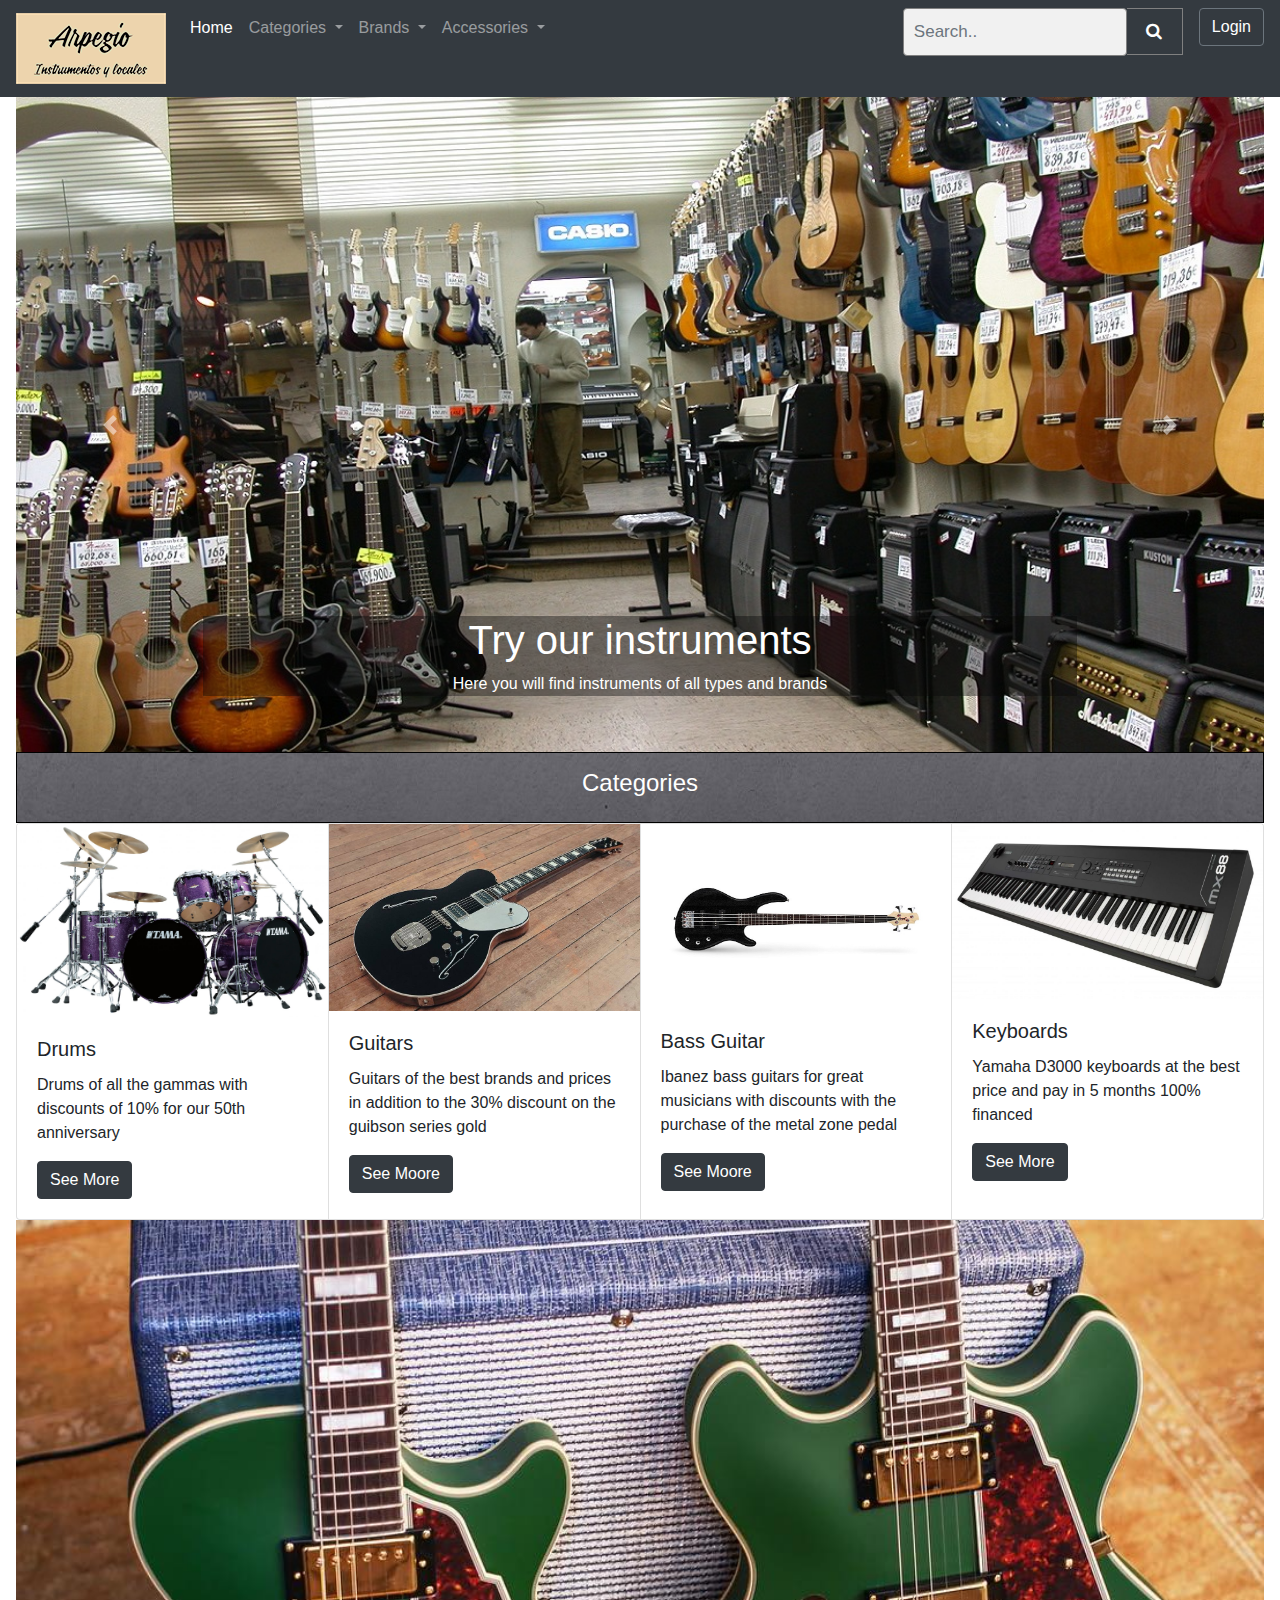
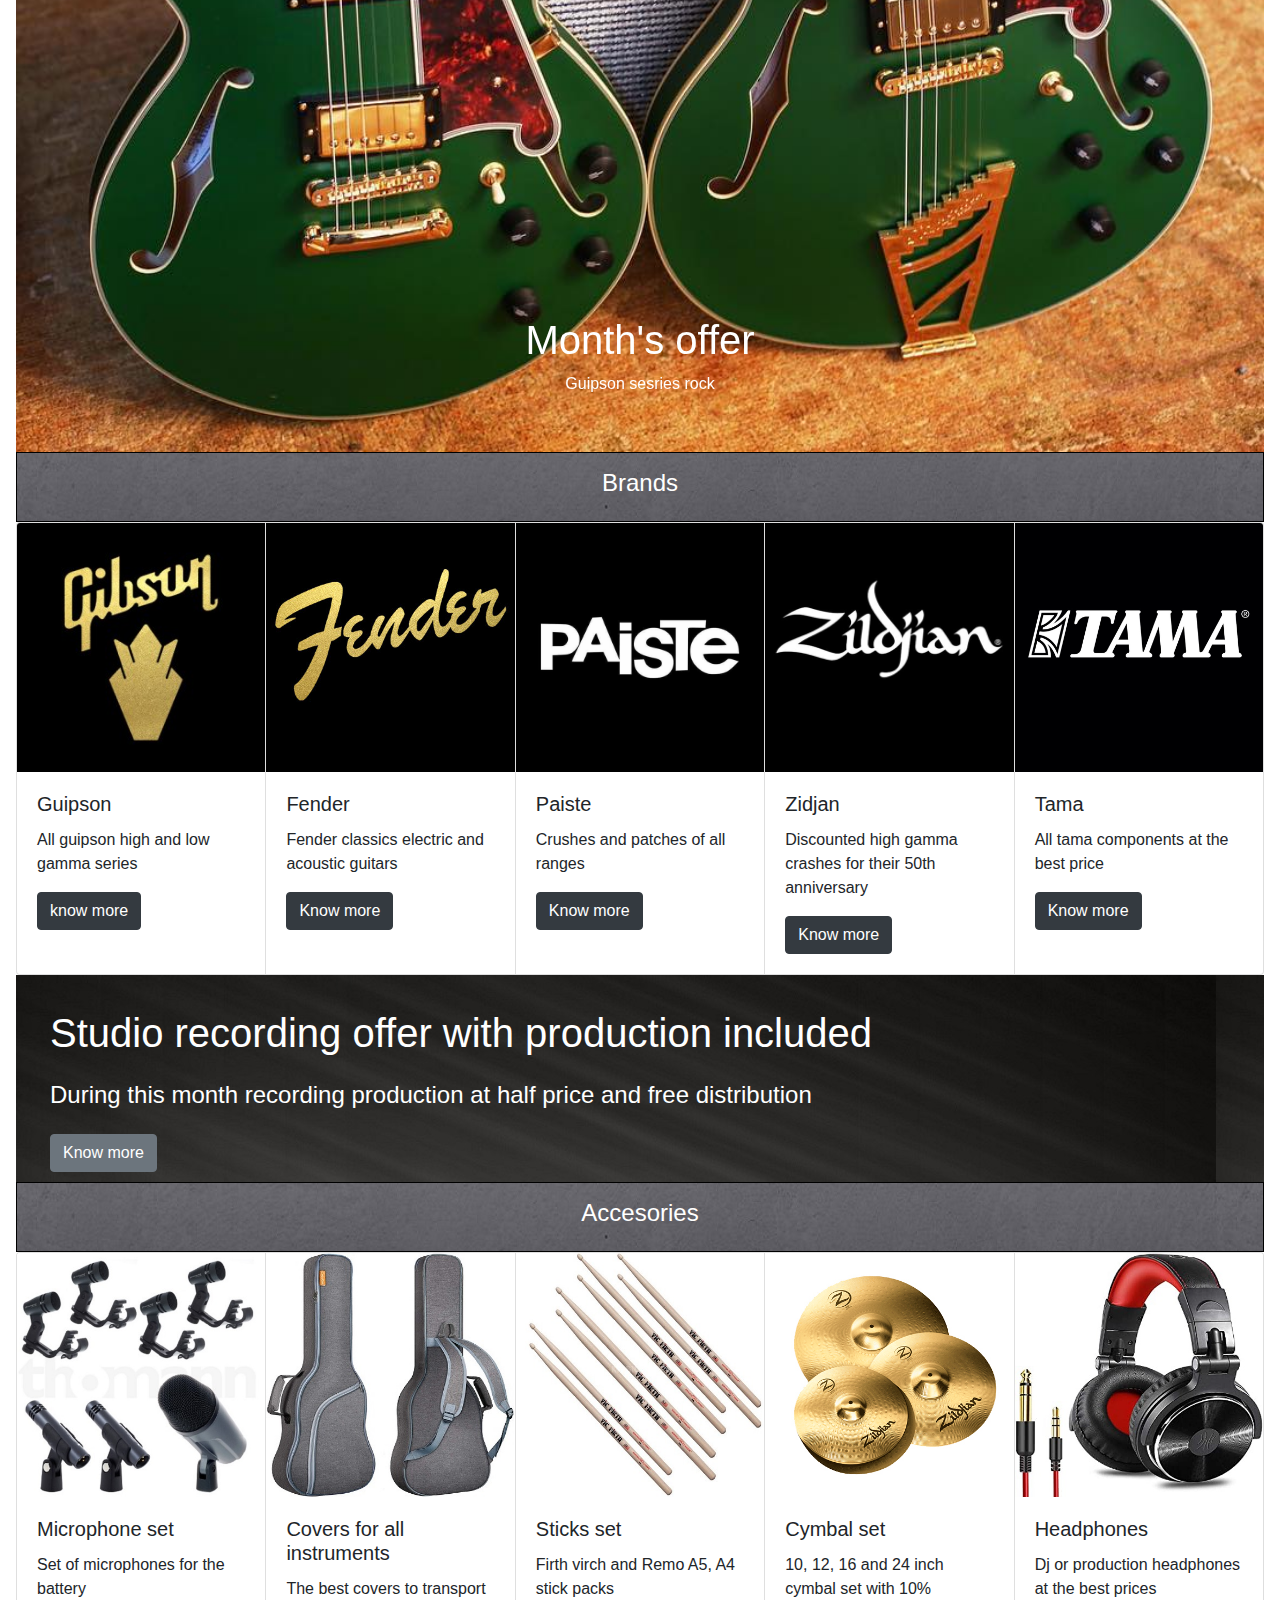
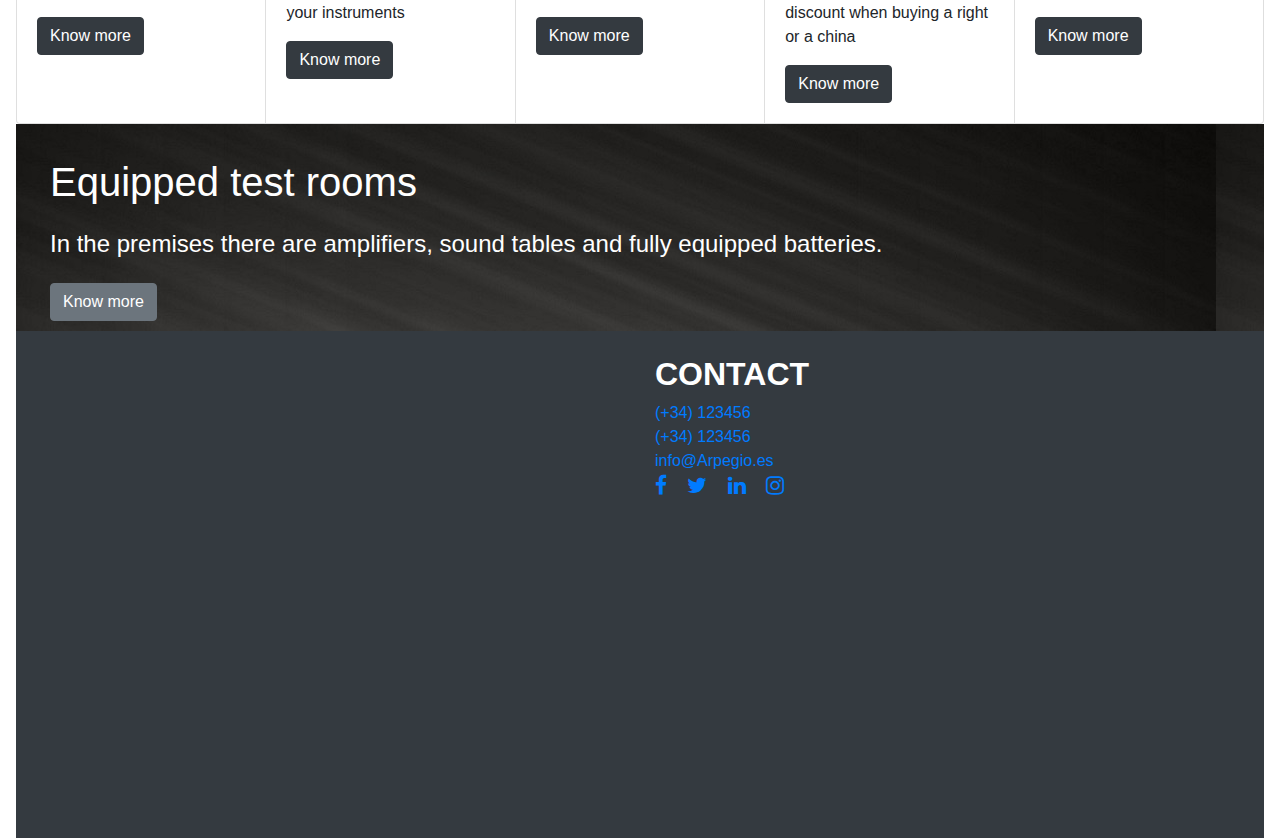
<file: formularis_en_bootstrapp/index.html>
<!doctype html>
<html lang="es">
  <head>
    <!-- Required meta tags -->
    <meta charset="utf-8">
    <meta name="viewport" content="width=device-width, initial-scale=1, shrink-to-fit=no">

    
 <!-- Bootstrap CSS -->
    <link rel="stylesheet" href="https://maxcdn.bootstrapcdn.com/bootstrap/4.0.0/css/bootstrap.min.css" integrity="sha384-Gn5384xqQ1aoWXA+058RXPxPg6fy4IWvTNh0E263XmFcJlSAwiGgFAW/dAiS6JXm" crossorigin="anonymous">
   <link rel="stylesheet" href="https://cdnjs.cloudflare.com/ajax/libs/font-awesome/4.7.0/css/font-awesome.min.css">
   <link rel="stylesheet"  href="css/style.css">

 

    <title>Ecomerce</title>
  </head>
  <body>
    <!--principio barra de navegacion-->
    <nav class="navbar navbar-expand-lg navbar-dark bg-dark align-items-start  responsive">
      
      <a class="navbar-brand" href="index.html"><img src="img/logoM.png"></a>

      <button class="navbar-toggler" type="button" data-toggle="collapse" data-target="#navbarSupportedContent" aria-controls="navbarSupportedContent" aria-expanded="false" aria-label="Toggle navigation">
        <span class="navbar-toggler-icon"></span>
      </button>
    
      <div class="collapse navbar-collapse" id="navbarSupportedContent">
        <ul class="navbar-nav">
          <li class="nav-item active">
            <a class="nav-link" href="index.html">Home <span class="sr-only">(current)</span></a>
          </li>

          <li class="nav-item dropdown">
            <a class="nav-link dropdown-toggle" href="#" id="navbarDropdownMenuLink" data-toggle="dropdown" aria-haspopup="true" aria-expanded="false">
              Categories
            </a>
            <div class="dropdown-menu " aria-labelledby="navbarDropdownMenuLink">
              <a class="dropdown-item " href="html/drums.html">Drums</a>
              <a class="dropdown-item " href="html/guitar.html">Guitars</a>
              <a class="dropdown-item " href="#">Bass Guitar</a>
              <a class="dropdown-item " href="#">Keyboards</a>
            </div>
          </li>
          <li class="nav-item dropdown centrar ">
            <a class="nav-link dropdown-toggle" href="#" id="navbarDropdownMenuLink" data-toggle="dropdown" aria-haspopup="true" aria-expanded="false">
             Brands
            </a>
            <div class="dropdown-menu " aria-labelledby="navbarDropdownMenuLink">
              <a class="dropdown-item " href="#">Ibanez</a>
              <a class="dropdown-item " href="#">Zidjan</a>
              <a class="dropdown-item " href="#">Fender</a>
              <a class="dropdown-item " href="#">Remo</a>
              <a class="dropdown-item " href="#">Guibson</a>
              <a class="dropdown-item " href="#">Tama</a>
              <a class="dropdown-item " href="#">Yamaha</a>
              <a class="dropdown-item " href="#">Paiste</a>
            </div>
          </li>
          <li class="nav-item dropdown centrar ">
            <a class="nav-link dropdown-toggle" href="#" id="navbarDropdownMenuLink" data-toggle="dropdown" aria-haspopup="true" aria-expanded="false">
            Accessories
            </a>
            <div class="dropdown-menu " aria-labelledby="navbarDropdownMenuLink">
              <a class="dropdown-item " href="#">Micros</a>
              <a class="dropdown-item " href="#">Covers</a>
              <a class="dropdown-item " href="#">Sticks</a>
              <a class="dropdown-item " href="#">Crash</a>
              <a class="dropdown-item " href="#">Jacks</a>
              <a class="dropdown-item " href="#"> Patches</a>
              <a class="dropdown-item " href="#"> Headphones</a>
              <a class="dropdown-item " href="#">Sets of practices</a>
            </div>
          </li>
        </ul>
     
       <!--Modal: Login / Register Form-->
         <div class="modal fade" id="modalLRForm" tabindex="-1" role="dialog" aria-labelledby="myModalLabel" aria-hidden="true">
            <div class="modal-dialog cascading-modal" role="document">
              <!--Content-->
              <div class="modal-content">
          
                <!--Modal cascading tabs-->
                <div class="modal-c-tabs">
          
                  <!-- Nav tabs -->
                  <ul class="nav nav-tabs md-tabs tabs-2 light-blue darken-3" role="tablist">
                    <li class="nav-item">
                      <a class="nav-link bg-secondary" data-toggle="tab" href="#panel7" role="tab"><i class="fa-lg fa-user mr-1"></i>Login</a>
                    </li>
                    <li class="nav-item">
                      <a class="nav-link bg-secondary" data-toggle="tab" href="#panel8" role="tab"><i class="fa fa-user-plus mr-1"></i>
                        Register</a>
                    </li>
                  </ul>
          
                  <!-- Tab panels -->
                  <div class="tab-content">
                    <!--Panel 7-->
                    <div class="tab-pane fade in show active" id="panel7" role="tabpanel">
          
                      <!--Body-->
                      <div class="modal-body mb-1">
                        <div class="md-form form-sm mb-5">
                          <i class="fa fa-envelope prefix"></i>
                          <input type="email" id="modalLMail" class="form-control form-control-sm ">
                          <label data-error="wrong" data-success="right" for="modalLMail">Your email</label>
                          <div class="invalid-feedback" id="errorLMail"></div>
                        </div>
          
                        <div class="md-form form-sm mb-4">
                          <i class="fa fa-lock prefix"></i>
                          <input type="password" id="loginPassword" class="form-control form-control-sm ">
                          <label data-error="wrong" data-success="right" for="loginPassword">Your password</label>
                          <div class="invalid-feedback" id="errorLoginPassword"></div>
                        </div>
                        <div class="text-center mt-2">
                          <button class="btn btn-dark" type="submit" onclick="return validarLogin();">Log in <i class="fa fa-sign-in ml-1"></i></button>
                        </div>
                      </div>
                      <!--Footer-->
                      <div class="modal-footer">
                        <div class="options text-center text-md-right mt-1">
                          <p>Not a member? <a href="#" class="dark-text">Sign Up</a></p>
                          <p>Forgot <a href="#" class="dark-text">Password?</a></p>
                        </div>
                        <button type="button" class="btn btn-outline-dark  ml-auto" data-dismiss="modal">Close</button>
                      </div>
          
                    </div>
                    <!--/.Panel 7-->
          
                    <!--Panel 8-->
                    <div class="tab-pane fade" id="panel8" role="tabpanel">
          
                      <!--Body-->
                      <div class="modal-body">
                        <div class="md-form form-sm mb-5">
                          <i class="fa fa-envelope prefix"></i>
                          <input type="email" id="modalMail" class="form-control form-control-sm ">
                          <label data-error="wrong" data-success="right" for="modalMail" >Your email</label>
                          <div class="invalid-feedback" id="errorEmail"></div>
                        </div>
          
                        <div class="md-form form-sm mb-5">
                          <i class="fa fa-lock prefix"></i>
                          <input type="password" id="modalPassword" class="form-control form-control-sm ">
                          <label data-error="wrong" data-success="right" for="modalPassword" >Your password</label>
                          <div class="invalid-feedback" id="errorPassword"></div>
                        </div>
          
                        <div class="md-form form-sm mb-4">
                          <i class="fa fa-lock prefix"></i>
                          <input type="password" id="modalRPassword" class="form-control form-control-sm ">
                          <label data-error="wrong" data-success="right" for="modalRPassword" >Repeat password</label>
                          <div class="invalid-feedback" id="errorRPassword"></div>
                        </div>
                        <div class="md-form form-sm mb-4">
                            <i class="fa fa-lock prefix"></i>
                              <label for="modalProvince">Province</label>
                               <select id="modalProvince" class="form-control">
                                <option selected value=""></option>
                                <option>Barcelona</option>
                                <option>Girona</option>
                                <option>Tarragona</option>
                                <option>Lleida</option>
                              </select>
                           <label data-error="wrong" data-success="right" for="modalLRInput15"></label>
                           <div class="invalid-feedback" id="errorProvince"></div>
                        </div>



                        <div class="text-center form-sm mt-2">
                          <button class="btn btn-dark" type="submit" onclick="return validar();">Sign up <i class="fas fa-sign-in ml-1"></i></button>
                        </div>
          
                      </div>
                      <!--Footer-->
                      <div class="modal-footer">
                        <div class="options text-right">
                          <p class="pt-1">Already have an account? <a href="#" class="dark-text">Log In</a></p>
                        </div>
                        <button type="button" class="btn btn-dark waves-effect ml-auto" data-dismiss="modal">Close</button>
                      </div>
                    </div>
                    <!--/.Panel 8-->
                  </div>
          
                </div>
              </div>
              <!--/.Content-->
            </div>
       </div></div>

          <form class="example ml-auto " id="formSearch" onclick="validarSearch();">
        
            <input class="form-control" type="text" placeholder="Search.." id="search">
            <button type="submit" class="bg-dark"><i class="fa fa-search"></i></button>
            <div class="form-control invalid-feedback" id="errorSearch"></div>
          </form>
          
      
<button type="button" class="btn btn-secondary bg-dark" data-toggle="modal" data-target="#modalLRForm" data-whatever="@mdo">Login</button>

    </nav>


  <!-- barra de navegacion -->
           
  <!-- slider comercial -->
<section class="content-fluid responsive">

           <div id="carouselExampleControls" class="carousel slide w-100" data-ride="carousel">
                <div class="carousel-inner">
            
                <div class="carousel-item active">
                  <img class="d-block w-100 img-fluid" src="img/tienda1.jpg" alt="First slide">
                  <div class="carousel-caption d-md-block">
                    <div class="cont">
                    <h1> Try our instruments</h1>
                   <p> Here you will find instruments of all types and brands </p>
                   </div>
                 </div>
               </div>
                <div class="carousel-item ">
                  <img class="d-block w-100 img-fluid" src="img/estudio2.jpg" alt="Second slide">
                  <div class="carousel-caption d-md-block ">
                  <div class="cont">
                    <h1>Two recording studios</h1>
                   <p>Professional recordings</p>
                   </div>
                 </div>
                  
                </div>
               <div class="carousel-item ">
                <img class="d-block w-100 img-fluid" src="img/estudio1.jpg" alt="Second slide">
                <div class="carousel-caption d-md-block ">
                  <div class="cont">
                  <h1> Studies for Amateurs and professionals</h1> 
                 <p>Specialized technical team</p>
                 </div>
               </div>
                
                </div>
                <div class="carousel-item">
                  <img class="d-block w-100 img-fluid" src="img/locales.jpg" alt="Second slide">
                  <div class="carousel-caption d-md-block">
                    <div class="cont">
                    <h1> Equipped test rooms</h1>
                   <p>Equipped premises only bring the instrument</p>
                   </div>
                 </div> 
         
                </div>
            </div>
              <a class="carousel-control-prev" href="#carouselExampleControls" role="button" data-slide="prev">
                <span class="carousel-control-prev-icon" aria-hidden="true"></span>
                <span class="sr-only">Previous</span>
              </a>
              <a class="carousel-control-next" href="#carouselExampleControls" role="button" data-slide="next">
                <span class="carousel-control-next-icon" aria-hidden="true"></span>
                <span class="sr-only">Next</span>
              </a>
             
            </div>
</section>
        
<!--   final slider comercial-->
    <!--    cartas   tipo producto -->
<section class="content">
  <div class="encabezados-contenedor">
 <h4 class="productos"><a href="#">Categories </a></h4>
  </div>

        <div class="card-group responsive "> 
            <div class="card">
              <img class="card-img-top" src="img/drums.jpg" alt="Card image cap">
              <div class="card-body">
                <h5 class="card-title">Drums</h5>
                <p class="card-text">Drums of all the gammas with discounts of 10% for our 50th anniversary</p>
                <a href="#" class="btn btn-dark">See More</a>
              </div>
            </div>
            <div class="card">
              <img class="card-img-top" src="img/guitar.jpg" alt="Card image cap">
              <div class="card-body">
                <h5 class="card-title">Guitars</h5>
                <p class="card-text"> Guitars of the best brands and prices in addition to the 30% discount on the guibson series gold</p>
                <a href="#" class="btn btn-dark">See Moore</a>
              </div>
            </div>
            <div class="card ">
              <img class="card-img-top" src="img/bass.jpg" alt="Card image cap">
              <div class="card-body">
                <h5 class="card-title">Bass Guitar</h5>
                <p class="card-text">Ibanez bass guitars for great musicians with discounts with the purchase of the metal zone pedal</p>
                <a href="#" class="btn btn-dark">See Moore</a>
              </div>
            </div>
            <div class="card">
                <img class="card-img-top" src="img/pianno.jpg" alt="Card image cap">
                <div class="card-body">
                  <h5 class="card-title">Keyboards</h5>
                  <p class="card-text">Yamaha D3000 keyboards at the best price and pay in 5 months 100% financed</p>
                  <a href="#" class="btn btn-dark">See More</a>
                </div>
  </div>   
        </div>
       </section> 
         <!-- final cartas tipos producto  -->   

         <!--  Slider ofertas -->
         <section class="content-fluid responsive">
     <div id="carouselExampleControls" class="carousel slide" data-ride="carousel">
               <div class="carousel-inner">
           
               <div class="carousel-item active">
                 <img class="d-block w-100 img-fluid" src="img/guitar2.jpg" alt="First slide">
                 <div class="carousel-caption d-md-block ">
                  
                   <h1> Month's offer </h1>
                  <p>Guipson sesries rock </p>
                </div>
              </div>
               <div class="carousel-item ">
                 <img class="d-block w-100 img-fluid" src="img/guitar1.jpg" alt="Second slide">
                 <div class="carousel-caption d-md-block ">
                  <h1>Month's offer </h1>
                  <p>Guipson sesries rock & gold </p>
                </div>
                 
               </div>
           
               </div>
             </div>
         
            
           </div>
</section>
    <!-- final Slider ofertas-->

        <!-- Marcas de instrumentos-->
   
        
        <section class="content">
          <div class="encabezados-contenedor">
         <h4 class="productos"><a href="#">Brands</a></h4>
          </div>
          
                 <div class="card-group responsive">
                     <div class="card">
                       <img class="card-img-top" src="img/gibson.jpg" alt="Card image cap">
                       <div class="card-body">
                         <h5 class="card-title">Guipson</h5>
                         <p class="card-text">
                          All guipson high and low gamma series</p>
                         <a href="#" class="btn btn-dark"> know more</a>
                       </div>
                     </div>
                     <div class="card">
                       <img class="card-img-top" src="img/fender.jpg" alt="Card image cap">
                       <div class="card-body">
                         <h5 class="card-title">Fender</h5>
                         <p class="card-text"> Fender classics electric and acoustic guitars</p>
                         <a href="#" class="btn btn-dark">Know more</a>
                       </div>
                     </div>
                     <div class="card">
                       <img class="card-img-top" src="img/paiste.jpg" alt="Card image cap">
                       <div class="card-body">
                         <h5 class="card-title">Paiste</h5>
                         <p class="card-text">
                          Crushes and patches of all ranges</p>
                         <a href="#" class="btn btn-dark">Know more</a>
                       </div>
                     </div>
                     <div class="card">
                         <img class="card-img-top" src="img/zidjan.jpg" alt="Card image cap">
                         <div class="card-body">
                           <h5 class="card-title">Zidjan</h5>
                           <p class="card-text">Discounted high gamma crashes for their 50th anniversary</p>
                           <a href="#" class="btn btn-dark">Know more</a>
                         </div>
                       </div>
         
                       <div class="card">
                         <img class="card-img-top" src="img/tama.jpg" alt="Card image cap">
                         <div class="card-body">
                           <h5 class="card-title">Tama</h5>
                           <p class="card-text"> All tama components at the best price</p>
                           <a href="#" class="btn btn-dark">Know more</a>
                         </div>
                   
                 </div>
                 </div>
                </section> 
            <!-- final Marcas de instrumentos -->

<!-- banner informacion estudio grabacion-->

 
      <div class="row banner__row">
          <div class="col-12 col-lg-12 banner__paragraphs">
              <div class="paragraphs__container">
                  <h1 class="m-4 hero-heading paragraphs__title m-0"> Studio recording offer with production included </h1>
                  <h4 class="m-4 paragraphs__subtitle">During this month recording production at half price and free distribution</h4>
                  <button class="ml-4 paragraphs__button shadow btn btn-secondary">Know more</button>
             
                </div>
            
          </div>
         
      </div>
 

<!--  final informacion estudiio de grabacion-->

<!-- seccion accesorios -->
     
              <div class="encabezados-contenedor">
                <h4 class="productos"><a href="#">Accesories</a> </h4>
                 </div>
               
                     <div class="card-group responsive">
                         <div class="card">
                           <img class="card-img-top" src="img/pack_micros.jpg" alt="Card image cap">
                           <div class="card-body">
                             <h5 class="card-title"> Microphone set</h5>
                             <p class="card-text">Set of microphones for the battery</p>
                             <a href="#" class="btn btn-dark">Know more</a>
                           </div>
                         </div>
                         <div class="card">
                           <img class="card-img-top" src="img/funda_guitarra.jpg" alt="Card image cap">
                           <div class="card-body">
                             <h5 class="card-title">Covers for all instruments</h5>
                             <p class="card-text">The best covers to transport your instruments</p>
                             <a href="#" class="btn btn-dark">Know more</a>
                           </div>
                         </div>
                         <div class="card">
                           <img class="card-img-top" src="img/pack_baquetas.jpg" alt="Card image cap">
                           <div class="card-body">
                             <h5 class="card-title">Sticks set</h5>
                             <p class="card-text">Firth virch and Remo A5, A4 stick packs</p>
                             <a href="#" class="btn btn-dark">Know more</a>
                           </div>
                         </div>
                         <div class="card">
                             <img class="card-img-top" src="img/pack_platos.jpg" alt="Card image cap">
                             <div class="card-body">
                               <h5 class="card-title">Cymbal set</h5>
                               <p class="card-text">10, 12, 16 and 24 inch cymbal set with 10% discount when buying a right or a china</p>
                               <a href="#" class="btn btn-dark">Know more</a>
                             </div>
                           </div>
             
                           <div class="card">
                             <img class="card-img-top" src="img/auriculares.jpg" alt="Card image cap">
                             <div class="card-body">
                               <h5 class="card-title">Headphones</h5>
                               <p class="card-text">Dj or production headphones at the best prices</p>
                               <a href="#" class="btn btn-dark">Know more</a>
                             </div>
                       
                     </div>
                     </div>
                   

<!--  final  seccion accesorios  -->

<!-- Banner -->

 
  <div class="row banner__row">
      <div class="col-12 col-lg-12 banner__paragraphs">
          <div class="paragraphs__container">
              <h1 class="m-4 hero-heading paragraphs__title m-0"> Equipped test rooms</h1>
              <h4 class="m-4 paragraphs__subtitle">In the premises there are amplifiers, sound tables and fully equipped batteries.</h4>
              <button class="ml-4 paragraphs__button shadow btn btn-secondary">Know more</button>
         
            </div>
        
      </div>

</div>
  


<!--final banner-->
       <!-- seccion maps Y informacion adicional--> 
 
<section class="content-fluid bg-dark responsive" >

<div class="row">
  <div class="col-lg-6">
      
<div id="map-container-google-2" class="z-depth-1-half map-container responsive lg" style="height: 50%">
     
  <iframe  src="https://www.google.com/maps/embed?pb=!1m18!1m12!1m3!1d2994.4054643578643!2d2.1262427149264562!3d41.36527470532961!2m3!1f0!2f0!3f0!3m2!1i1024!2i768!4f13.1!3m3!1m2!1s0x12a498945d4eccf1%3A0x3d294f842779a674!2sCarrer%20de%20Jacint%20Verdaguer%2C%2036%2C%2008902%20Hospitalet%20de%20Llobregat%2C%20Barcelona!5e0!3m2!1sca!2ses!4v1592307848029!5m2!1sca!2ses" 
 width="100%" height="500px" frameborder="0" style="border:0;" allowfullscreen="" aria-hidden="false" tabindex="0">
  </iframe>
  </div>
</div>




    <div class="col-lg-6">
  <section class="text-white ">
    <h2 class="text-uppercase mt-4 font-weight-bold ">Contact</h2>
  
          <a href="tel:+">(+34) 123456</a><br>
          <a href="tel:+">(+34) 123456</a><br>
          <a href="">info@Arpegio.es</a><br>
        
        
      
</section>
<section class="socialm text-white bg-dark">
  <a class="fb-ic mr-3" role="button" href="#"><i class="fa fa-lg fa-facebook"></i></a>
  <!--Twitter-->
  <a class="tw-ic mr-3" role="button"  href="#"><i class="fa fa-lg fa-twitter"></i></a>
  
  <a class="li-ic mr-3" role="button"  href="#"><i class="fa fa-lg fa-linkedin"></i></a>
  <!--Instagram-->
  <a class="ins-ic mr-3" role="button"  href="#"><i class="fa fa-lg fa-instagram"></i></a>
  <!--Pinterest-->
  </section>


</div></div></section>

 <!-- final  Maps y informacion adicional -->
<!-- Footer -->

<!--Facebook-->
<footer class="content-fluid">
<!--Facebook-->


</footer>



  



    <!-- jQuery first, then Popper.js, then Bootstrap JS -->
    <script src="https://code.jquery.com/jquery-3.2.1.slim.min.js" integrity="sha384-KJ3o2DKtIkvYIK3UENzmM7KCkRr/rE9/Qpg6aAZGJwFDMVNA/GpGFF93hXpG5KkN" crossorigin="anonymous"></script>
    <script src="https://cdnjs.cloudflare.com/ajax/libs/popper.js/1.12.9/umd/popper.min.js" integrity="sha384-ApNbgh9B+Y1QKtv3Rn7W3mgPxhU9K/ScQsAP7hUibX39j7fakFPskvXusvfa0b4Q" crossorigin="anonymous"></script>
    <script src="https://maxcdn.bootstrapcdn.com/bootstrap/4.0.0/js/bootstrap.min.js" integrity="sha384-JZR6Spejh4U02d8jOt6vLEHfe/JQGiRRSQQxSfFWpi1MquVdAyjUar5+76PVCmYl" crossorigin="anonymous"></script>
    
    <script src="js/validaciones.js"></script>
    
    <script src="js/buscador.js"></script>

    <script>
      $('#exampleModal').on('show.bs.modal', function (event) {
       
        var button = $(event.relatedTarget) // Button that triggered the modal
        var recipient = button.data('whatever') // Extract info from data-* attributes
        // If necessary, you could initiate an AJAX request here (and then do the updating in a callback).
        // Update the modal's content. We'll use jQuery here, but you could use a data binding library or other methods instead.
        var modal = $(this)
        modal.find('.modal-title').text('New message to ' + recipient)
        modal.find('.modal-body input').val(recipient)
        event.preventDefault
      }); 
     
     </script>
     
  </body>
</html>
</file>
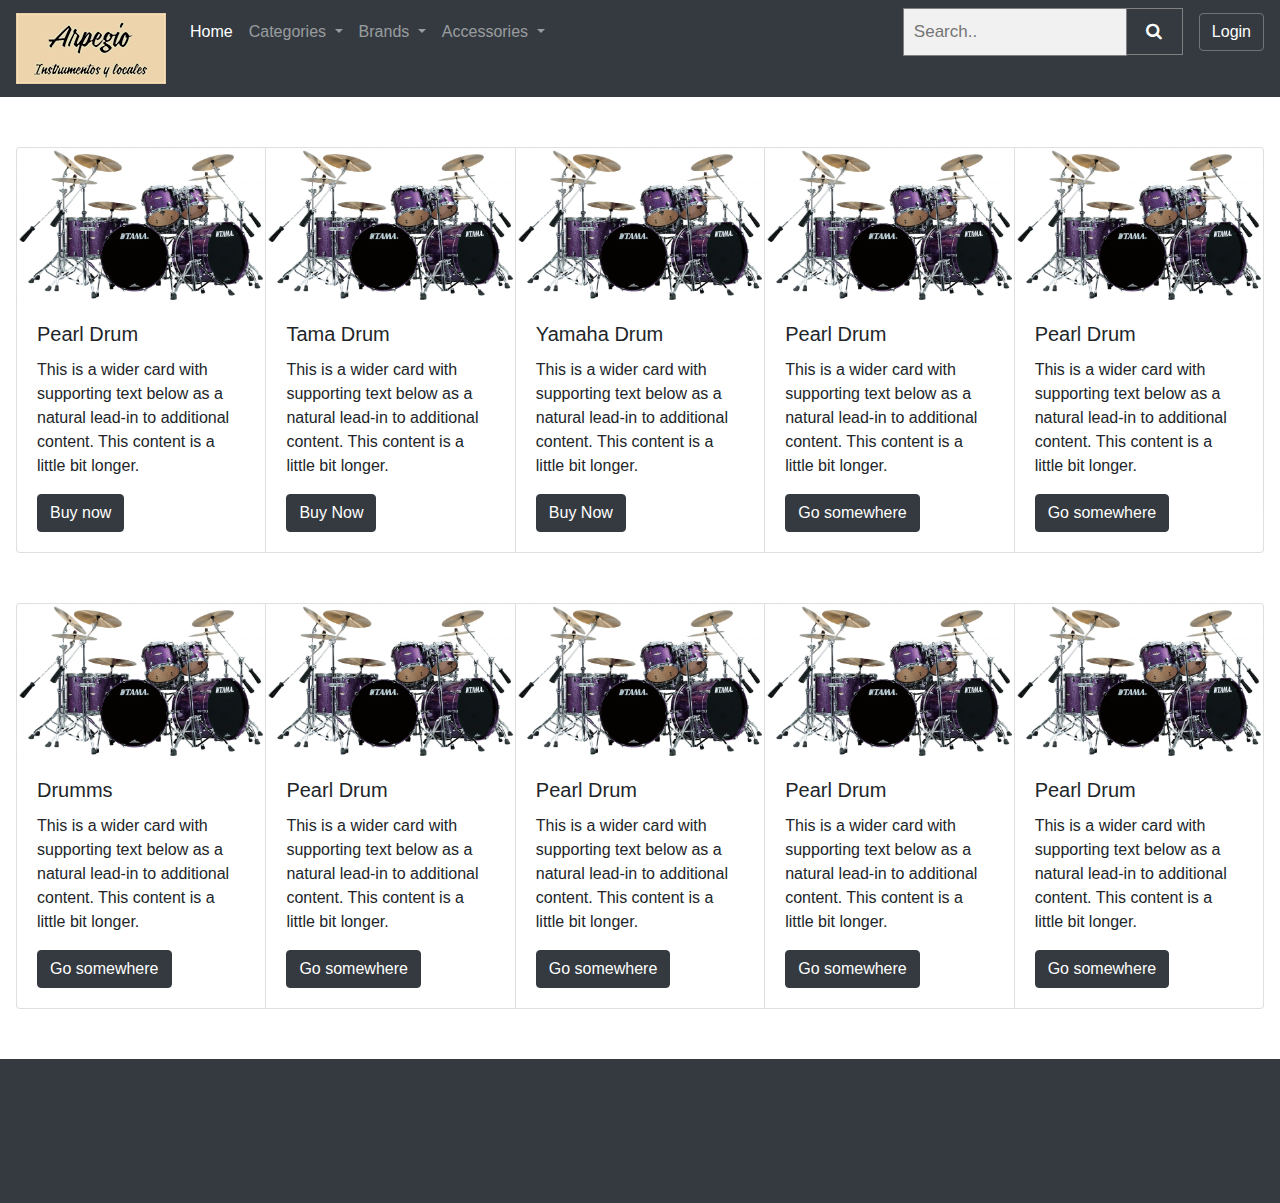
<file: formularis_en_bootstrapp/html/drums.html>
<!doctype html>
<html lang="es">
  <head>
    <!-- Required meta tags -->
    <meta charset="utf-8">
    <meta name="viewport" content="width=device-width, initial-scale=1, shrink-to-fit=no">

    
 <!-- Bootstrap CSS -->
    <link rel="stylesheet" href="https://maxcdn.bootstrapcdn.com/bootstrap/4.0.0/css/bootstrap.min.css" integrity="sha384-Gn5384xqQ1aoWXA+058RXPxPg6fy4IWvTNh0E263XmFcJlSAwiGgFAW/dAiS6JXm" crossorigin="anonymous">
   <link rel="stylesheet" href="https://cdnjs.cloudflare.com/ajax/libs/font-awesome/4.7.0/css/font-awesome.min.css">
   <link rel="stylesheet"  href="../css/style.css">
    <title>Ecomerce</title>
  </head>
  <body>
    <!--principio barra de navegacion-->
    <nav class="navbar navbar-expand-lg navbar-dark bg-dark align-items-start  responsive">
      
      <a class="navbar-brand" href="../index.html"><img src="../img/logoM.png"></a>

      <button class="navbar-toggler" type="button" data-toggle="collapse" data-target="#navbarSupportedContent" aria-controls="navbarSupportedContent" aria-expanded="false" aria-label="Toggle navigation">
        <span class="navbar-toggler-icon"></span>
      </button>
    
      <div class="collapse navbar-collapse" id="navbarSupportedContent">
        <ul class="navbar-nav">
          <li class="nav-item active">
            <a class="nav-link" href="../index.html">Home <span class="sr-only">(current)</span></a>
          </li>

          <li class="nav-item dropdown">
            <a class="nav-link dropdown-toggle" href="#" id="navbarDropdownMenuLink" data-toggle="dropdown" aria-haspopup="true" aria-expanded="false">
              Categories
            </a>
            <div class="dropdown-menu " aria-labelledby="navbarDropdownMenuLink">
              <a class="dropdown-item " href="../html/drums.html">Drums</a>
              <a class="dropdown-item " href="../html/guitar.html">Guitars</a>
              <a class="dropdown-item " href="#">Bass Guitar</a>
              <a class="dropdown-item " href="#">Keyboards</a>
            </div>
          </li>
          <li class="nav-item dropdown centrar ">
            <a class="nav-link dropdown-toggle" href="#" id="navbarDropdownMenuLink" data-toggle="dropdown" aria-haspopup="true" aria-expanded="false">
             Brands
            </a>
            <div class="dropdown-menu " aria-labelledby="navbarDropdownMenuLink">
              <a class="dropdown-item " href="#">Ibanez</a>
              <a class="dropdown-item " href="#">Zidjan</a>
              <a class="dropdown-item " href="#">Fender</a>
              <a class="dropdown-item " href="#">Remo</a>
              <a class="dropdown-item " href="#">Guibson</a>
              <a class="dropdown-item " href="#">Tama</a>
              <a class="dropdown-item " href="#">Yamaha</a>
              <a class="dropdown-item " href="#">Paiste</a>
            </div>
          </li>
          <li class="nav-item dropdown centrar ">
            <a class="nav-link dropdown-toggle" href="#" id="navbarDropdownMenuLink" data-toggle="dropdown" aria-haspopup="true" aria-expanded="false">
            Accessories
            </a>
            <div class="dropdown-menu " aria-labelledby="navbarDropdownMenuLink">
              <a class="dropdown-item " href="#">Micros</a>
              <a class="dropdown-item " href="#">Covers</a>
              <a class="dropdown-item " href="#">Sticks</a>
              <a class="dropdown-item " href="#">Crash</a>
              <a class="dropdown-item " href="#">Jacks</a>
              <a class="dropdown-item " href="#"> Patches</a>
              <a class="dropdown-item " href="#"> Headphones</a>
              <a class="dropdown-item " href="#">Sets of practices</a>
            </div>
          </li>
        </ul>
     
         
          
         <!--Modal: Login / Register Form-->
<div class="modal fade" id="modalLRForm" tabindex="-1" role="dialog" aria-labelledby="myModalLabel" aria-hidden="true">
  <div class="modal-dialog cascading-modal" role="document">
    <!--Content-->
    <div class="modal-content">

      <!--Modal cascading tabs-->
      <div class="modal-c-tabs">

        <!-- Nav tabs -->
        <ul class="nav nav-tabs md-tabs tabs-2 light-blue darken-3" role="tablist">
          <li class="nav-item">
            <a class="nav-link bg-secondary" data-toggle="tab" href="#panel7" role="tab"><i class="fa-lg fa-user mr-1"></i>Login</a>
          </li>
          <li class="nav-item">
            <a class="nav-link bg-secondary" data-toggle="tab" href="#panel8" role="tab"><i class="fa fa-user-plus mr-1"></i>
              Register</a>
          </li>
        </ul>

        <!-- Tab panels -->
        <div class="tab-content">
          <!--Panel 7-->
          <div class="tab-pane fade in show active" id="panel7" role="tabpanel">

            <!--Body-->
            <div class="modal-body mb-1">
              <div class="md-form form-sm mb-5">
                <i class="fa fa-envelope prefix"></i>
                <input type="email" id="modalLRInput10" class="form-control form-control-sm validate">
                <label data-error="wrong" data-success="right" for="modalLRInput10">Your email</label>
              </div>

              <div class="md-form form-sm mb-4">
                <i class="fa fa-lock prefix"></i>
                <input type="password" id="modalLRInput11" class="form-control form-control-sm validate">
                <label data-error="wrong" data-success="right" for="modalLRInput11">Your password</label>
              </div>
              <div class="text-center mt-2">
                <button class="btn btn-dark">Log in <i class="fa fa-sign-in ml-1"></i></button>
              </div>
            </div>
            <!--Footer-->
            <div class="modal-footer">
              <div class="options text-center text-md-right mt-1">
                <p>Not a member? <a href="html/formulario.html" class="dark-text">Sign Up</a></p>
                <p>Forgot <a href="#" class="dark-text">Password?</a></p>
              </div>
              <button type="button" class="btn btn-outline-dark  ml-auto" data-dismiss="modal">Close</button>
            </div>

          </div>
          <!--/.Panel 7-->

          <!--Panel 8-->
          <div class="tab-pane fade" id="panel8" role="tabpanel">

            <!--Body-->
            <div class="modal-body">
              <div class="md-form form-sm mb-5">
                <i class="fa fa-envelope prefix"></i>
                <input type="email" id="modalLRInput12" class="form-control form-control-sm validate">
                <label data-error="wrong" data-success="right" for="modalLRInput12">Your email</label>
              </div>

              <div class="md-form form-sm mb-5">
                <i class="fa fa-lock prefix"></i>
                <input type="password" id="modalLRInput13" class="form-control form-control-sm validate">
                <label data-error="wrong" data-success="right" for="modalLRInput13">Your password</label>
              </div>

              <div class="md-form form-sm mb-4">
                <i class="fa fa-lock prefix"></i>
                <input type="password" id="modalLRInput14" class="form-control form-control-sm validate">
                <label data-error="wrong" data-success="right" for="modalLRInput14">Repeat password</label>
              </div>

              <div class="text-center form-sm mt-2">
                <button class="btn btn-dark">Sign up <i class="fas fa-sign-in ml-1"></i></button>
              </div>

            </div>
            <!--Footer-->
            <div class="modal-footer">
              <div class="options text-right">
                <p class="pt-1">Already have an account? <a href="#" class="dark-text">Log In</a></p>
              </div>
              <button type="button" class="btn btn-dark waves-effect ml-auto" data-dismiss="modal">Close</button>
            </div>
          </div>
          <!--/.Panel 8-->
        </div>

      </div>
    </div>
    <!--/.Content-->
  </div>
</div>
<!--Modal: Login / Register Form-->


<form class="example ml-auto" methode="post">
  <input type="text" placeholder="Search.." id="search">
  <button type="submit" class="bg-dark"><i class="fa fa-search"></i></button>
  <p id="parrafo"></p>
</form>
      
<button type="button" class="btn btn-secondary bg-dark" data-toggle="modal" data-target="#modalLRForm" data-whatever="@mdo">Login</button>




    </nav>

  <!--final de la barra de navegacion -->

  <!-- separaciones-->
  <section class="content">
  <div class="seccion-contenedor">
 
  </div>
<!-- cartas de la pagina de baterias baterias -->

        <div class="card-group responsive">
            <div class="card">
              <img class="card-img-top" src="../img/drums.jpg" alt="Card image cap">
              <div class="card-body">
                <h5 class="card-title">Pearl Drum</h5>
                <p class="card-text">This is a wider card with supporting text below as a natural lead-in to additional content. This content is a little bit longer.</p>
                <a href="drums.html" class="btn btn-dark">Buy now</a>
              </div>
            </div>
            <div class="card">
                <img class="card-img-top" src="../img/drums.jpg" alt="Card image cap">
                <div class="card-body">
                  <h5 class="card-title">Tama Drum</h5>
                  <p class="card-text">This is a wider card with supporting text below as a natural lead-in to additional content. This content is a little bit longer.</p>
                  <a href="drums.html" class="btn btn-dark">Buy Now</a>
                </div>
              </div>
              <div class="card">
                <img class="card-img-top" src="../img/drums.jpg" alt="Card image cap">
                <div class="card-body">
                  <h5 class="card-title">Yamaha Drum</h5>
                  <p class="card-text">This is a wider card with supporting text below as a natural lead-in to additional content. This content is a little bit longer.</p>
                  <a href="drums.html" class="btn btn-dark">Buy Now</a>
                </div>
              </div>
              <div class="card">
                <img class="card-img-top" src="../img/drums.jpg" alt="Card image cap">
                <div class="card-body">
                  <h5 class="card-title">Pearl Drum</h5>
                  <p class="card-text">This is a wider card with supporting text below as a natural lead-in to additional content. This content is a little bit longer.</p>
                  <a href="drums.html" class="btn btn-dark">Go somewhere</a>
                </div>
              </div>
              <div class="card">
                <img class="card-img-top" src="../img/drums.jpg" alt="Card image cap">
                <div class="card-body">
                  <h5 class="card-title">Pearl Drum</h5>
                  <p class="card-text">This is a wider card with supporting text below as a natural lead-in to additional content. This content is a little bit longer.</p>
                  <a href="drums.html" class="btn btn-dark">Go somewhere</a>
                </div>
              </div>
        </div>
        </div>
       </section> 
      <!--separaciones-->
       <section class="content">
        <div class="seccion-contenedor">
       
        </div>
    
              <div class="card-group responsive">
                  <div class="card">
                    <img class="card-img-top" src="../img/drums.jpg" alt="Card image cap">
                    <div class="card-body">
                      <h5 class="card-title">Drumms</h5>
                      <p class="card-text">This is a wider card with supporting text below as a natural lead-in to additional content. This content is a little bit longer.</p>
                      <a href="drums.html" class="btn btn-dark">Go somewhere</a>
                    </div>
                  </div>
                  <div class="card">
                    <img class="card-img-top" src="../img/drums.jpg" alt="Card image cap">
                    <div class="card-body">
                      <h5 class="card-title">Pearl Drum</h5>
                      <p class="card-text">This is a wider card with supporting text below as a natural lead-in to additional content. This content is a little bit longer.</p>
                      <a href="drums.html" class="btn btn-dark">Go somewhere</a>
                    </div>
                  </div>
                  <div class="card">
                    <img class="card-img-top" src="../img/drums.jpg" alt="Card image cap">
                    <div class="card-body">
                      <h5 class="card-title">Pearl Drum</h5>
                      <p class="card-text">This is a wider card with supporting text below as a natural lead-in to additional content. This content is a little bit longer.</p>
                      <a href="drums.html" class="btn btn-dark">Go somewhere</a>
                    </div>
                  </div>
                  <div class="card">
                    <img class="card-img-top" src="../img/drums.jpg" alt="Card image cap">
                    <div class="card-body">
                      <h5 class="card-title">Pearl Drum</h5>
                      <p class="card-text">This is a wider card with supporting text below as a natural lead-in to additional content. This content is a little bit longer.</p>
                      <a href="drums.html" class="btn btn-dark">Go somewhere</a>
                    </div>
                  </div>
                  <div class="card">
                    <img class="card-img-top" src="../img/drums.jpg" alt="Card image cap">
                    <div class="card-body">
                      <h5 class="card-title">Pearl Drum</h5>
                      <p class="card-text">This is a wider card with supporting text below as a natural lead-in to additional content. This content is a little bit longer.</p>
                      <a href="drums.html" class="btn btn-dark">Go somewhere</a>
                    </div>
                  </div>
                
              </div>
              </div>
             </section> 

             <section class="content">
                <div class="seccion-contenedor">
               
                </div>





         <!-- final cartas tipos producto  -->   



         <footer class=" page-footer font-small bg-dark ">
         
           <!-- Footer Elements -->
           <div class="container">
         
             <!-- Grid row-->
             <div class="row">
         
               <!-- Grid column -->
               <div class="col-md-12 py-5">
                 <div class="mb-5 flex-center">
                 
                 </div>
                 </div>
               </div>
               <!-- Grid column -->
         
             </div>
             <!-- Grid row-->
         
           </div>
           <!-- Footer Elements -->
         
         </footer>
         <!-- final Footer -->
         
<script>
  $('#exampleModal').on('show.bs.modal', function (event) {
    var button = $(event.relatedTarget) // Button that triggered the modal
    var recipient = button.data('whatever') // Extract info from data-* attributes
    // If necessary, you could initiate an AJAX request here (and then do the updating in a callback).
    // Update the modal's content. We'll use jQuery here, but you could use a data binding library or other methods instead.
    var modal = $(this)
    modal.find('.modal-title').text('New message to ' + recipient)
    modal.find('.modal-body input').val(recipient)
  })
  
  
  
  </script>
             <!-- jQuery first, then Popper.js, then Bootstrap JS -->
             <script src="https://code.jquery.com/jquery-3.2.1.slim.min.js" integrity="sha384-KJ3o2DKtIkvYIK3UENzmM7KCkRr/rE9/Qpg6aAZGJwFDMVNA/GpGFF93hXpG5KkN" crossorigin="anonymous"></script>
             <script src="https://cdnjs.cloudflare.com/ajax/libs/popper.js/1.12.9/umd/popper.min.js" integrity="sha384-ApNbgh9B+Y1QKtv3Rn7W3mgPxhU9K/ScQsAP7hUibX39j7fakFPskvXusvfa0b4Q" crossorigin="anonymous"></script>
             <script src="https://maxcdn.bootstrapcdn.com/bootstrap/4.0.0/js/bootstrap.min.js" integrity="sha384-JZR6Spejh4U02d8jOt6vLEHfe/JQGiRRSQQxSfFWpi1MquVdAyjUar5+76PVCmYl" crossorigin="anonymous"></script>
           </body>
         </html>
</file>
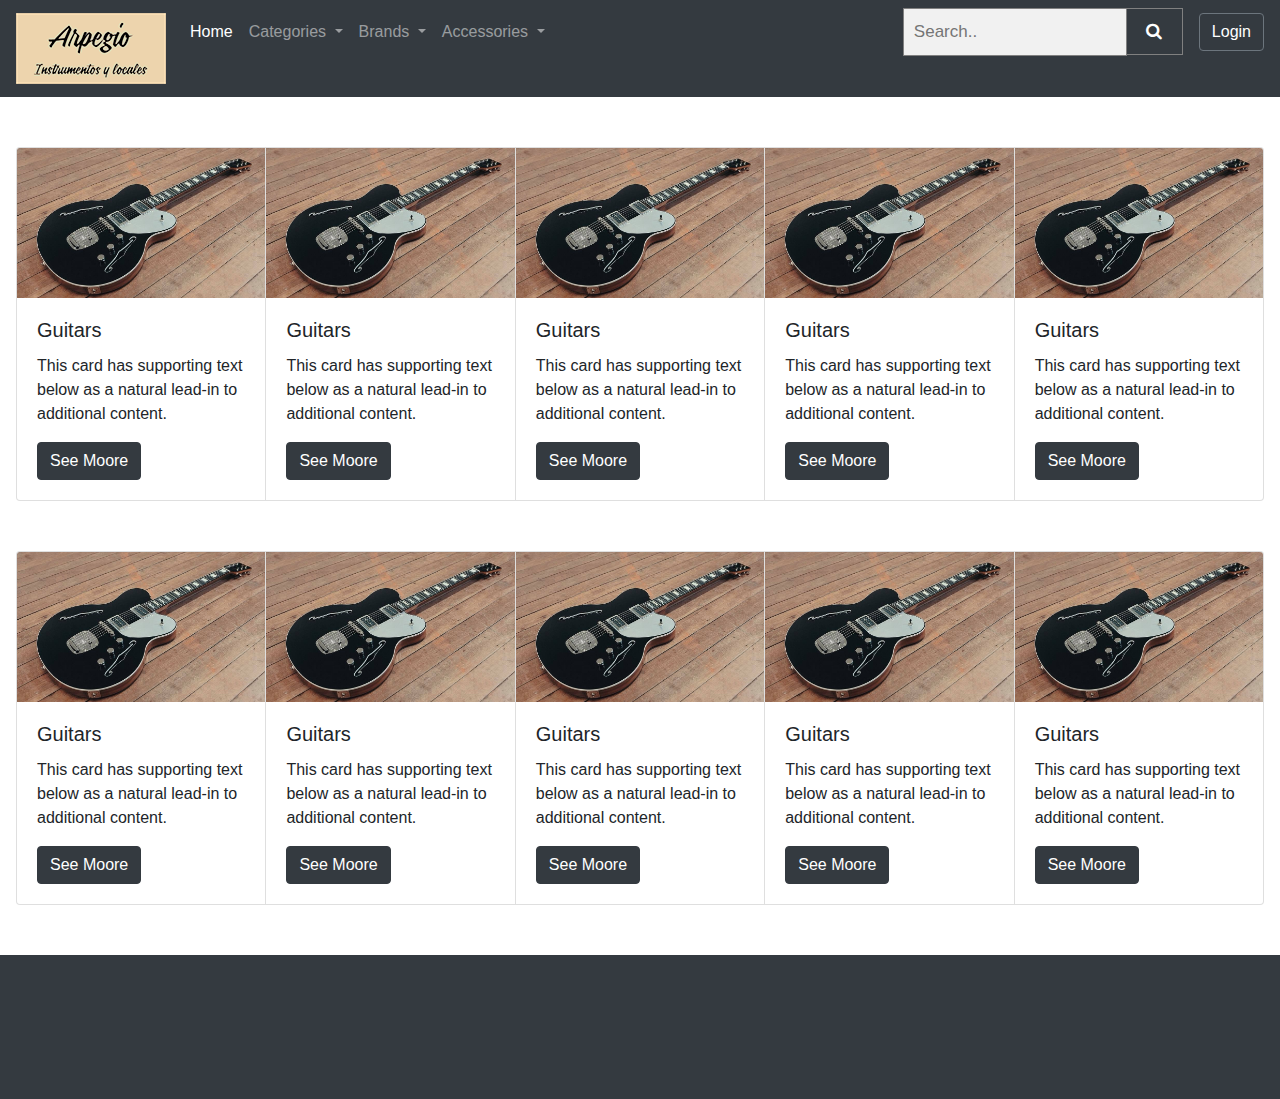
<file: formularis_en_bootstrapp/html/guitar.html>
<!doctype html>
<html lang="es">
  <head>
    <!-- Required meta tags -->
    <meta charset="utf-8">
    <meta name="viewport" content="width=device-width, initial-scale=1, shrink-to-fit=no">

    
 <!-- Bootstrap CSS -->
    <link rel="stylesheet" href="https://maxcdn.bootstrapcdn.com/bootstrap/4.0.0/css/bootstrap.min.css" integrity="sha384-Gn5384xqQ1aoWXA+058RXPxPg6fy4IWvTNh0E263XmFcJlSAwiGgFAW/dAiS6JXm" crossorigin="anonymous">
   <link rel="stylesheet" href="https://cdnjs.cloudflare.com/ajax/libs/font-awesome/4.7.0/css/font-awesome.min.css">
   <link rel="stylesheet"  href="../css/style.css">
    <title>Ecomerce</title>
  </head>
  <body>
    <!--principio barra de navegacion-->
    <nav class="navbar navbar-expand-lg navbar-dark bg-dark align-items-start  responsive">
      
      <a class="navbar-brand" href="../index.html"><img src="../img/logoM.png"></a>

      <button class="navbar-toggler" type="button" data-toggle="collapse" data-target="#navbarSupportedContent" aria-controls="navbarSupportedContent" aria-expanded="false" aria-label="Toggle navigation">
        <span class="navbar-toggler-icon"></span>
      </button>
    
      <div class="collapse navbar-collapse" id="navbarSupportedContent">
        <ul class="navbar-nav">
          <li class="nav-item active">
            <a class="nav-link" href="../index.html">Home <span class="sr-only">(current)</span></a>
          </li>

          <li class="nav-item dropdown">
            <a class="nav-link dropdown-toggle" href="#" id="navbarDropdownMenuLink" data-toggle="dropdown" aria-haspopup="true" aria-expanded="false">
              Categories
            </a>
            <div class="dropdown-menu " aria-labelledby="navbarDropdownMenuLink">
              <a class="dropdown-item " href="../html/drums.html">Drums</a>
              <a class="dropdown-item " href="../html/guitar.html">Guitars</a>
              <a class="dropdown-item " href="#">Bass Guitar</a>
              <a class="dropdown-item " href="#">Keyboards</a>
            </div>
          </li>
          <li class="nav-item dropdown centrar ">
            <a class="nav-link dropdown-toggle" href="#" id="navbarDropdownMenuLink" data-toggle="dropdown" aria-haspopup="true" aria-expanded="false">
             Brands
            </a>
            <div class="dropdown-menu " aria-labelledby="navbarDropdownMenuLink">
              <a class="dropdown-item " href="#">Ibanez</a>
              <a class="dropdown-item " href="#">Zidjan</a>
              <a class="dropdown-item " href="#">Fender</a>
              <a class="dropdown-item " href="#">Remo</a>
              <a class="dropdown-item " href="#">Guibson</a>
              <a class="dropdown-item " href="#">Tama</a>
              <a class="dropdown-item " href="#">Yamaha</a>
              <a class="dropdown-item " href="#">Paiste</a>
            </div>
          </li>
          <li class="nav-item dropdown centrar ">
            <a class="nav-link dropdown-toggle" href="#" id="navbarDropdownMenuLink" data-toggle="dropdown" aria-haspopup="true" aria-expanded="false">
            Accessories
            </a>
            <div class="dropdown-menu " aria-labelledby="navbarDropdownMenuLink">
              <a class="dropdown-item " href="#">Micros</a>
              <a class="dropdown-item " href="#">Covers</a>
              <a class="dropdown-item " href="#">Sticks</a>
              <a class="dropdown-item " href="#">Crash</a>
              <a class="dropdown-item " href="#">Jacks</a>
              <a class="dropdown-item " href="#"> Patches</a>
              <a class="dropdown-item " href="#"> Headphones</a>
              <a class="dropdown-item " href="#">Sets of practices</a>
            </div>
          </li>
        </ul>
     
         
          
         <!--Modal: Login / Register Form-->
<div class="modal fade" id="modalLRForm" tabindex="-1" role="dialog" aria-labelledby="myModalLabel" aria-hidden="true">
  <div class="modal-dialog cascading-modal" role="document">
    <!--Content-->
    <div class="modal-content">

      <!--Modal cascading tabs-->
      <div class="modal-c-tabs">

        <!-- Nav tabs -->
        <ul class="nav nav-tabs md-tabs tabs-2 light-blue darken-3" role="tablist">
          <li class="nav-item">
            <a class="nav-link bg-secondary" data-toggle="tab" href="#panel7" role="tab"><i class="fa-lg fa-user mr-1"></i>Login</a>
          </li>
          <li class="nav-item">
            <a class="nav-link bg-secondary" data-toggle="tab" href="#panel8" role="tab"><i class="fa fa-user-plus mr-1"></i>
              Register</a>
          </li>
        </ul>

        <!-- Tab panels -->
        <div class="tab-content">
          <!--Panel 7-->
          <div class="tab-pane fade in show active" id="panel7" role="tabpanel">

            <!--Body-->
            <div class="modal-body mb-1">
              <div class="md-form form-sm mb-5">
                <i class="fa fa-envelope prefix"></i>
                <input type="email" id="modalLRInput10" class="form-control form-control-sm validate">
                <label data-error="wrong" data-success="right" for="modalLRInput10">Your email</label>
              </div>

              <div class="md-form form-sm mb-4">
                <i class="fa fa-lock prefix"></i>
                <input type="password" id="modalLRInput11" class="form-control form-control-sm validate">
                <label data-error="wrong" data-success="right" for="modalLRInput11">Your password</label>
              </div>
              <div class="text-center mt-2">
                <button class="btn btn-dark">Log in <i class="fa fa-sign-in ml-1"></i></button>
              </div>
            </div>
            <!--Footer-->
            <div class="modal-footer">
              <div class="options text-center text-md-right mt-1">
                <p>Not a member? <a href="html/formulario.html" class="dark-text">Sign Up</a></p>
                <p>Forgot <a href="#" class="dark-text">Password?</a></p>
              </div>
              <button type="button" class="btn btn-outline-dark  ml-auto" data-dismiss="modal">Close</button>
            </div>

          </div>
          <!--/.Panel 7-->

          <!--Panel 8-->
          <div class="tab-pane fade" id="panel8" role="tabpanel">

            <!--Body-->
            <div class="modal-body">
              <div class="md-form form-sm mb-5">
                <i class="fa fa-envelope prefix"></i>
                <input type="email" id="modalLRInput12" class="form-control form-control-sm validate">
                <label data-error="wrong" data-success="right" for="modalLRInput12">Your email</label>
              </div>

              <div class="md-form form-sm mb-5">
                <i class="fa fa-lock prefix"></i>
                <input type="password" id="modalLRInput13" class="form-control form-control-sm validate">
                <label data-error="wrong" data-success="right" for="modalLRInput13">Your password</label>
              </div>

              <div class="md-form form-sm mb-4">
                <i class="fa fa-lock prefix"></i>
                <input type="password" id="modalLRInput14" class="form-control form-control-sm validate">
                <label data-error="wrong" data-success="right" for="modalLRInput14">Repeat password</label>
              </div>

              <div class="text-center form-sm mt-2">
                <button class="btn btn-dark">Sign up <i class="fas fa-sign-in ml-1"></i></button>
              </div>

            </div>
            <!--Footer-->
            <div class="modal-footer">
              <div class="options text-right">
                <p class="pt-1">Already have an account? <a href="#" class="dark-text">Log In</a></p>
              </div>
              <button type="button" class="btn btn-dark waves-effect ml-auto" data-dismiss="modal">Close</button>
            </div>
          </div>
          <!--/.Panel 8-->
        </div>

      </div>
    </div>
    <!--/.Content-->
  </div>
</div>
<!--Modal: Login / Register Form-->


<form class="example ml-auto" methode="post">
  <input type="text" placeholder="Search.." id="search">
  <button type="submit" class="bg-dark"><i class="fa fa-search"></i></button>
  <p id="parrafo"></p>
</form>
      
<button type="button" class="btn btn-secondary bg-dark" data-toggle="modal" data-target="#modalLRForm" data-whatever="@mdo">Login</button>




    </nav>
  <!--final de la barra de navegacion -->

  <!-- separaciones-->
  <section class="content">
  <div class="seccion-contenedor">
 
  </div>
<!-- cartas de la pagina de baterias baterias -->

        <div class="card-group responsive">
            <div class="card">
                <img class="card-img-top" src="../img/guitar.jpg" alt="Card image cap">
                <div class="card-body">
                  <h5 class="card-title">Guitars</h5>
                  <p class="card-text">This card has supporting text below as a natural lead-in to additional content.</p>
                  <a href="#" class="btn btn-dark">See Moore</a>
                </div>
              </div>
              <div class="card">
                <img class="card-img-top" src="../img/guitar.jpg" alt="Card image cap">
                <div class="card-body">
                  <h5 class="card-title">Guitars</h5>
                  <p class="card-text">This card has supporting text below as a natural lead-in to additional content.</p>
                  <a href="#" class="btn btn-dark">See Moore</a>
                </div>
              </div>
              <div class="card">
                <img class="card-img-top" src="../img/guitar.jpg" alt="Card image cap">
                <div class="card-body">
                  <h5 class="card-title">Guitars</h5>
                  <p class="card-text">This card has supporting text below as a natural lead-in to additional content.</p>
                  <a href="#" class="btn btn-dark">See Moore</a>
                </div>
              </div>
              <div class="card">
                <img class="card-img-top" src="../img/guitar.jpg" alt="Card image cap">
                <div class="card-body">
                  <h5 class="card-title">Guitars</h5>
                  <p class="card-text">This card has supporting text below as a natural lead-in to additional content.</p>
                  <a href="#" class="btn btn-dark">See Moore</a>
                </div>
              </div>
              <div class="card">
                <img class="card-img-top" src="../img/guitar.jpg" alt="Card image cap">
                <div class="card-body">
                  <h5 class="card-title">Guitars</h5>
                  <p class="card-text">This card has supporting text below as a natural lead-in to additional content.</p>
                  <a href="#" class="btn btn-dark">See Moore</a>
                </div>
              </div>
        </div>
        </div>
       </section> 
      <!--separaciones-->
       <section class="content">
        <div class="seccion-contenedor">
       
        </div>
    
              <div class="card-group responsive">
                <div class="card">
                    <img class="card-img-top" src="../img/guitar.jpg" alt="Card image cap">
                    <div class="card-body">
                      <h5 class="card-title">Guitars</h5>
                      <p class="card-text">This card has supporting text below as a natural lead-in to additional content.</p>
                      <a href="#" class="btn btn-dark">See Moore</a>
                    </div>
                  </div>

                  <div class="card">
                    <img class="card-img-top" src="../img/guitar.jpg" alt="Card image cap">
                    <div class="card-body">
                      <h5 class="card-title">Guitars</h5>
                      <p class="card-text">This card has supporting text below as a natural lead-in to additional content.</p>
                      <a href="#" class="btn btn-dark">See Moore</a>
                    </div>
                  </div>
                  <div class="card">
                    <img class="card-img-top" src="../img/guitar.jpg" alt="Card image cap">
                    <div class="card-body">
                      <h5 class="card-title">Guitars</h5>
                      <p class="card-text">This card has supporting text below as a natural lead-in to additional content.</p>
                      <a href="#" class="btn btn-dark">See Moore</a>
                    </div>
                  </div>
                  <div class="card">
                    <img class="card-img-top" src="../img/guitar.jpg" alt="Card image cap">
                    <div class="card-body">
                      <h5 class="card-title">Guitars</h5>
                      <p class="card-text">This card has supporting text below as a natural lead-in to additional content.</p>
                      <a href="#" class="btn btn-dark">See Moore</a>
                    </div>
                  </div>
                  <div class="card">
                    <img class="card-img-top" src="../img/guitar.jpg" alt="Card image cap">
                    <div class="card-body">
                      <h5 class="card-title">Guitars</h5>
                      <p class="card-text">This card has supporting text below as a natural lead-in to additional content.</p>
                      <a href="#" class="btn btn-dark">See Moore</a>
                    </div>
                  </div>
              </div>
              </div>
             </section> 

             <section class="content">
                <div class="seccion-contenedor">
               
                </div>





         <!-- final cartas tipos producto  -->   



         <footer class=" page-footer font-small bg-dark ">
         
           <!-- Footer Elements -->
           <div class="container">
         
             <!-- Grid row-->
             <div class="row">
         
               <!-- Grid column -->
               <div class="col-md-12 py-5">
                 <div class="mb-5 flex-center">
                  
                 </div>
                 </div>
               </div>
               <!-- Grid column -->
         
             </div>
             <!-- Grid row-->
         
           </div>
           <!-- Footer Elements -->
         
         </footer>
         <!-- final Footer -->
         
<script>
  $('#exampleModal').on('show.bs.modal', function (event) {
    var button = $(event.relatedTarget) // Button that triggered the modal
    var recipient = button.data('whatever') // Extract info from data-* attributes
    // If necessary, you could initiate an AJAX request here (and then do the updating in a callback).
    // Update the modal's content. We'll use jQuery here, but you could use a data binding library or other methods instead.
    var modal = $(this)
    modal.find('.modal-title').text('New message to ' + recipient)
    modal.find('.modal-body input').val(recipient)
  })
  
  
  
  </script>
             <!-- jQuery first, then Popper.js, then Bootstrap JS -->
             <script src="https://code.jquery.com/jquery-3.2.1.slim.min.js" integrity="sha384-KJ3o2DKtIkvYIK3UENzmM7KCkRr/rE9/Qpg6aAZGJwFDMVNA/GpGFF93hXpG5KkN" crossorigin="anonymous"></script>
             <script src="https://cdnjs.cloudflare.com/ajax/libs/popper.js/1.12.9/umd/popper.min.js" integrity="sha384-ApNbgh9B+Y1QKtv3Rn7W3mgPxhU9K/ScQsAP7hUibX39j7fakFPskvXusvfa0b4Q" crossorigin="anonymous"></script>
             <script src="https://maxcdn.bootstrapcdn.com/bootstrap/4.0.0/js/bootstrap.min.js" integrity="sha384-JZR6Spejh4U02d8jOt6vLEHfe/JQGiRRSQQxSfFWpi1MquVdAyjUar5+76PVCmYl" crossorigin="anonymous"></script>
           </body>
         </html>
</file>
<file: formularis_en_bootstrapp/css/style.css>
/*  tags    */

a{
 

  text-decoration: none;
  
}

.dark-text{
  text-decoration: none;
  color: #343a40;
  
}

.dark-text:hover{
  text-decoration: none;
  color:goldenrod;
  
}
.fa-user{
  color:black;
}
.fa-user-plus{
  color:black;
}
/* navegacion */
.nav-link{
  text-decoration: none;
  color:#fff;
} 
.dropdown-menu{
  background-color:#343a40!important;
  color: #fff !important;
}

.dropdown-item{
  background-color:#343a40!important;
  color: #fff !important;
}

.dropdown-item:hover{
  background-color:#000!important;
  color: #fff !important;
  font-size:15px;
}

.nav-link.dropdown-toggle:hover{
  background-color:#000!important;
  color: #fff !important;
 font-size:15px;
}

.nav-link:hover{
  background-color:#000!important;
  color: #fff !important;
 font-size:15px;
}

/* encabezados de los productos */
.productos a:hover{
  text-decoration: none;
  color:#000;

}
.productos a{
 
  text-decoration: none;
  color:#000;
}

/* clases de cartas */




.encabezados-contenedor{
  
  margin: 0 1rem 0 1rem;

  border:solid 1px black;
  padding:1rem;
 

  text-align: center;
  background-image: url(../img/degradado.jpg);

}
.content-fluid{
  margin: 0 1rem 0 1rem;
}
.productos a{
  color: white;
}


.seccion-contenedor{
width:100%;
height:50px;
}

.paragraphs__container{
  
  background-image: url(../img/degradado2.jpg);
  color:white;
  padding:10px;
  margin: 0 1rem 0 1rem;

}


.card-group{
  margin:0 1rem 0 1rem;
}

.content-fluid{
  margin: 0 1rem 0 1rem;

}

.row{
  align-content: center;
}


/*  buscador*/


form{
  padding-right: 1rem;
}

form.example input[type=text] {
  padding: 10px;
  font-size: 17px;
  border: 1px solid grey;
  float: left;
  width: 80%;
  background: #f1f1f1;
  
}

form.example button {
  background-image: url("../img/search.png");
  background-position: center;
  background-repeat: no-repeat;
  background-color: lightblue;
  height: 47px;
  width:50px;
  padding: 20px;
  color: white;
  border: 1px solid grey;
  border-left: none; 
  cursor: pointer;
}

form.example button:hover {
  background-image: url("../img/search.png");
  background-repeat: no-repeat;
  background-color: white;
}

form.example::after {
  content: "";
  clear: both;
  display: table;
}


/* formularios */
* {
  box-sizing: border-box;
}

/* Style the search field */
form.example input[type=text] {
  padding: 10px;
  font-size: 17px;
  border: 1px solid grey;
  float: left;
  width: 80%;
  background: #f1f1f1;
}

/* Style the submit button */
form.example button {
  float: left;
  width: 20%;
  padding: 10px;
  background: #2196F3;
  color: white;
  font-size: 17px;
  border: 1px solid grey;
  border-left: none; /* Prevent double borders */
  cursor: pointer;
}

form.example button:hover {
  background: #0b7dda;
}

/* Clear floats */
form.example::after {
  content: "";
  clear: both;
  display: table;

}

.cont{
  background-color: rgba(8, 8, 8, 0.4);
  color:white;
}


@media only screen and (max-width:1200px)  {

  .carrousel-caption{
    padding-bottom: 8%;
  }

 }

@media only screen and (max-width:1200px)  { 

  .carousel-caption h1{
    font-size: 75px;
  }
  .carousel-caption p{
    font-size: 60px;
  }


 }

 @media only screen and (max-width: 992px){  
  .carousel-caption h1{
    font-size: 60px;
  }
  .carousel-caption p{
    font-size: 45px;
  }
 
 }

@media only screen and (max-width: 768px)  {

.carousel-caption  h1 {
    font-size: 45px;
  }
  .carousel-caption p {
    font-size: 30px;
  }
  
}



@media only screen and  (max-width: 576px) { 
  
.carousel-caption h1{
    font-size: 25px;
  }
  .carousel-caption p{
    font-size: 20px;
  }
 
 }
</file>
